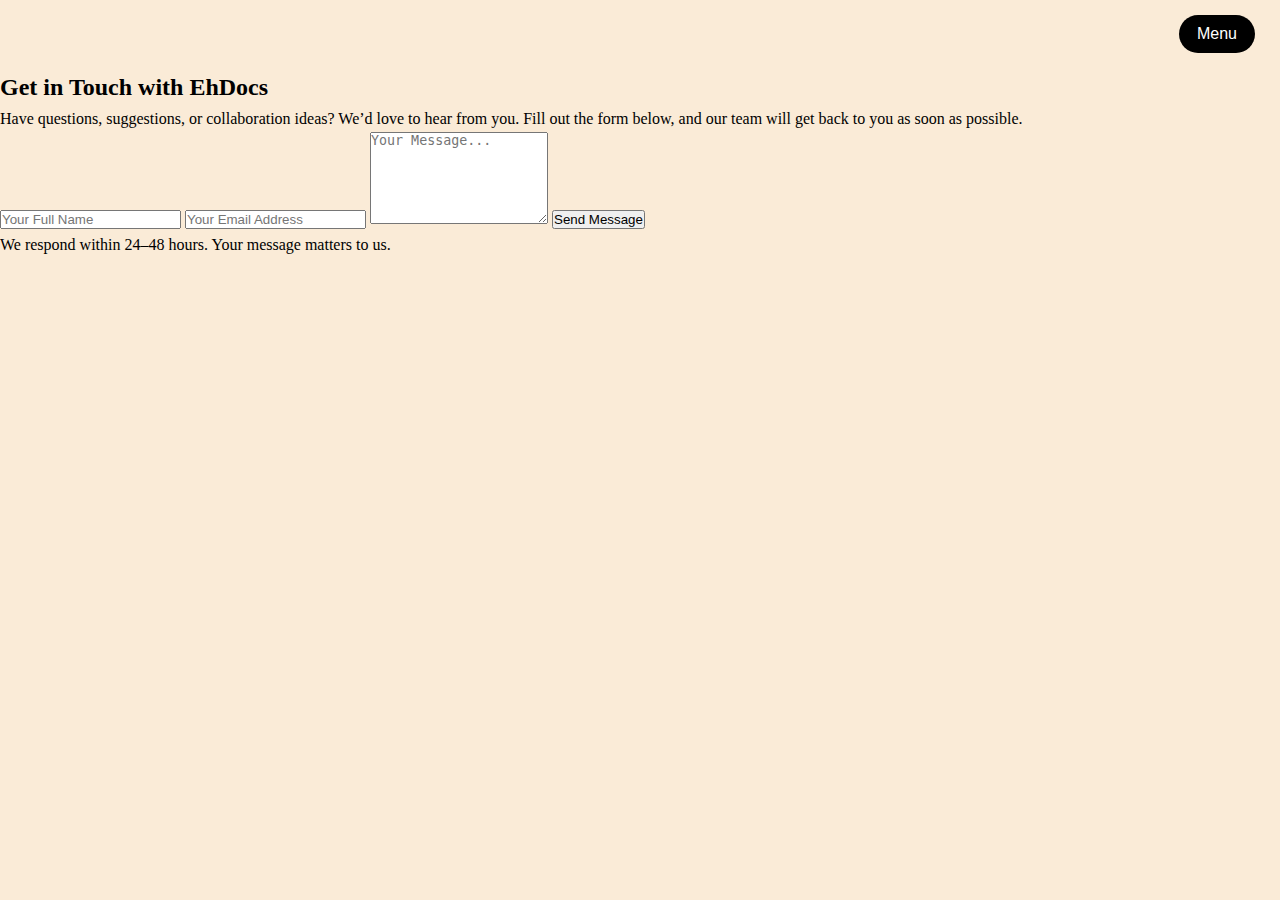
<file: contact-us.html>
<!DOCTYPE html>
<html lang="en">
<head>
  <!-- Basic Meta -->
  <meta charset="UTF-8" />
  <meta name="viewport" content="width=device-width, initial-scale=1.0" />
  <meta name="author" content="EhDocs" />

  <!-- SEO -->
  <title>Contact EhDocs – Get in Touch</title>
  <meta name="description" content="Have questions or ideas? Contact EhDocs for support, collaborations, or feedback. We’d love to hear from you!" />
  <meta name="keywords" content="contact EhDocs, document help, customer support, feedback, online editor" />

  <!-- Styles & Icon -->
  <link rel="stylesheet" href="style.css" />
  <link rel="icon" href="favicon.ico" type="image/x-icon" />
  <link rel="canonical" href="https://ehdocs.com/contact.html" />


  <!-- Open Graph (for sharing) -->
  <meta property="og:title" content="Contact EhDocs – Get in Touch" />
  <meta property="og:description" content="Reach out to EhDocs for support, feedback, or collaboration opportunities." />
  <meta property="og:image" content="https://ehdocs.com/contact-preview.jpg" />
  <meta property="og:type" content="website" />
  <meta property="og:url" content="https://ehdocs.com/contact.html" />

  <!-- Twitter Card -->
  <meta name="twitter:card" content="summary_large_image" />
  <meta name="twitter:title" content="Contact EhDocs – We’d Love to Hear from You" />
  <meta name="twitter:description" content="Have questions or feedback? Contact the EhDocs team today!" />
  <meta name="twitter:image" content="https://ehdocs.com/contact-preview.jpg" />

  <!-- Security -->
  <meta http-equiv="X-Content-Type-Options" content="nosniff">
  <meta http-equiv="X-Frame-Options" content="DENY">
  <meta name="referrer" content="no-referrer-when-downgrade">

  <!-- Structured Data -->
  <script type="application/ld+json">
  {
    "@context": "https://schema.org",
    "@type": "Organization",
    "name": "EhDocs",
    "url": "https://ehdocs.com",
    "logo": "https://ehdocs.com/logo.png",
    "description": "EhDocs is an online platform for creating and sharing professional documents easily.",
    "foundingDate": "2025",
    "sameAs": [
      "https://www.facebook.com/ehdocs",
      "https://www.instagram.com/ehdocs",
      "https://www.linkedin.com/company/ehdocs"
    ]
  }
  </script>
</head>

<body>
  <!-- Skip link for accessibility -->
  <a href="#home" class="skip-link">Skip to main content</a>

   <header class="header">
    <!-- Logo -->
    <div class="logo"></div>

    <!-- Open menu button -->
    <button class="menu-btn" id="openMenu" aria-label="Open navigation menu">
      Menu
    </button>

    <!-- Full-screen navigation overlay -->
    <nav class="menu-overlay" id="menuOverlay" aria-hidden="true">
      <button class="close-btn" id="closeMenu" aria-label="Close menu">&times; Close</button>
      <ul class="menu-links">
        <li><a href="./index.html">Home</a></li>
        <li><a href="./contact.html">Contact Us</a></li>
        <li><a href="#support">Support Us</a></li>
      </ul>
    </nav>
  </header>


<!-- Contact Us Section -->
<section id="contact" class="contact-section">
  <div class="contact-container">
    <h2>Get in Touch with EhDocs</h2>
    <p>
      Have questions, suggestions, or collaboration ideas? 
      We’d love to hear from you. Fill out the form below, 
      and our team will get back to you as soon as possible.
    </p>

    <form action="https://formsubmit.co/YOUR_EMAIL@gmail.com" method="POST" class="contact-form">
      <input type="text" name="name" placeholder="Your Full Name" required>
      <input type="email" name="email" placeholder="Your Email Address" required>
      <textarea name="message" rows="6" placeholder="Your Message..." required></textarea>
      <button type="submit" class="contact-btn">Send Message</button>
    </form>

    <p class="contact-note">We respond within 24–48 hours. Your message matters to us.</p>
  </div>
</section>

<script src="script.js"></script>
</body>

</html>
</file>
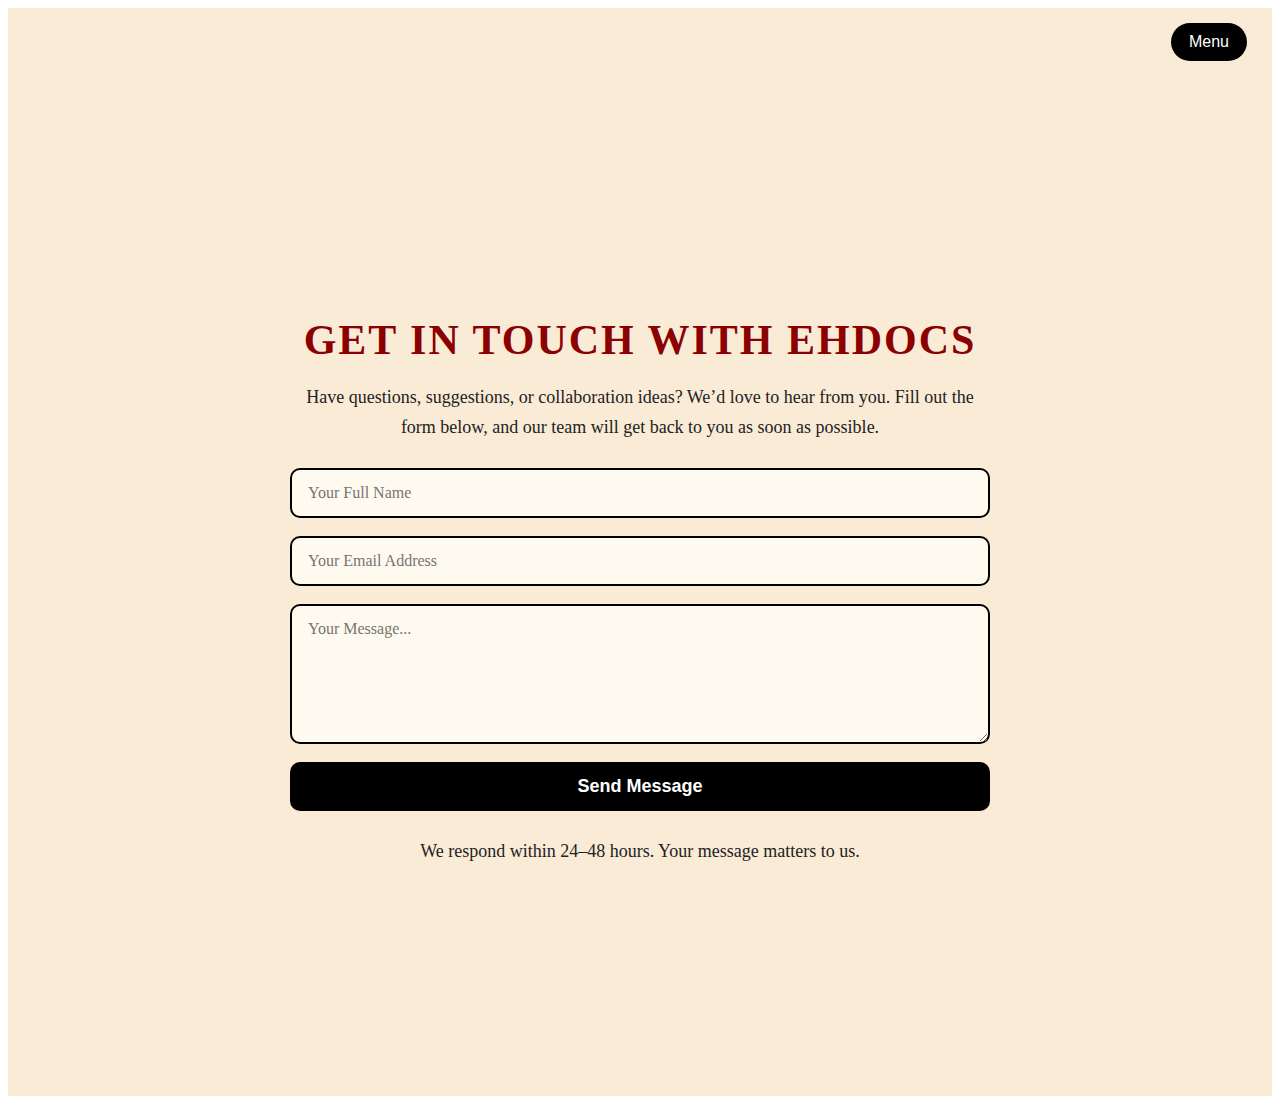
<file: contact.html>
<!DOCTYPE html>
<html lang="en">
<head>
  <meta charset="UTF-8" />
  <meta name="viewport" content="width=device-width, initial-scale=1.0" />
  <meta http-equiv="X-Content-Type-Options" content="nosniff">
  <meta http-equiv="X-Frame-Options" content="DENY">
  <meta name="referrer" content="no-referrer-when-downgrade">
  <meta name="theme-color" content="#ffffff">

  <title>EhDocs - Contact</title>
  <meta name="description" content="Get in touch with EhDocs for support, feedback, or inquiries about professional document creation." />
  <meta name="author" content="EhDocs" />

  <!-- Open Graph / Social Sharing -->
  <meta property="og:title" content="EhDocs - Contact" />
  <meta property="og:description" content="Reach out to EhDocs for support or inquiries about professional document creation." />
  <meta property="og:image" content="https://ehdocs.com/contact-preview.jpg" />
  <meta property="og:type" content="website" />
  <meta property="og:url" content="https://ehdocs.com/contact" />

  <!-- Twitter Card -->
  <meta name="twitter:card" content="summary_large_image" />
  <meta name="twitter:title" content="EhDocs - Contact" />
  <meta name="twitter:description" content="Get in touch with EhDocs for professional document support and inquiries." />
  <meta name="twitter:image" content="https://ehdocs.com/contact-preview.jpg" />

  <!-- Favicons -->
  <link rel="icon" href="/favicon.ico" type="image/x-icon" />
  <link rel="apple-touch-icon" sizes="180x180" href="/apple-touch-icon.png">
  <link rel="icon" type="image/png" sizes="32x32" href="/favicon-32x32.png">
  <link rel="icon" type="image/png" sizes="16x16" href="/favicon-16x16.png">

  <!-- Canonical URL -->
  <link rel="canonical" href="https://ehdocs.com/contact" />

  <!-- Preconnect & Preload for Performance -->
  <link rel="preconnect" href="https://ehdocs.com">
  <link rel="preload" href="contact.css" as="style">

  <!-- Main CSS -->
  <link rel="stylesheet" href="contact.css" />

  <!-- Simple Content Security Policy -->
  <meta http-equiv="Content-Security-Policy" content="default-src 'self'; script-src 'self'; style-src 'self' 'unsafe-inline'; img-src 'self' data:;">
</head>

<body>
  <!-- Skip link for accessibility -->
  <a href="#home" class="skip-link">Skip to main content</a>

   <header class="header">
    <!-- Logo -->
    <div class="logo"></div>

    <!-- Open menu button -->
    <button class="menu-btn" id="openMenu" aria-label="Open navigation menu">
      Menu
    </button>

    <!-- Full-screen navigation overlay -->
    <nav class="menu-overlay" id="menuOverlay" aria-hidden="true">
      <button class="close-btn" id="closeMenu" aria-label="Close menu">&times; Close</button>
      <ul class="menu-links">
        <li><a href="./index.html">Home</a></li>
        <li><a href="./contact.html">Contact Us</a></li>
        <li><a href="#support">Support Us</a></li>
      </ul>
    </nav>
  </header>


<!-- Contact Us Section -->
<section id="contact" class="contact-section">
  <div class="contact-container">
    <h2>Get in Touch with EhDocs</h2>
    <p>
      Have questions, suggestions, or collaboration ideas? 
      We’d love to hear from you. Fill out the form below, 
      and our team will get back to you as soon as possible.
    </p>

    <form action="https://formsubmit.co/YOUR_EMAIL@gmail.com" method="POST" class="contact-form">
      <input type="text" name="name" placeholder="Your Full Name" required>
      <input type="email" name="email" placeholder="Your Email Address" required>
      <textarea name="message" rows="6" placeholder="Your Message..." required></textarea>
      <button type="submit" class="contact-btn">Send Message</button>
    </form>

    <p class="contact-note">We respond within 24–48 hours. Your message matters to us.</p>
  </div>
</section>

<script src="script.js"></script>
</body>

</html>
</file>
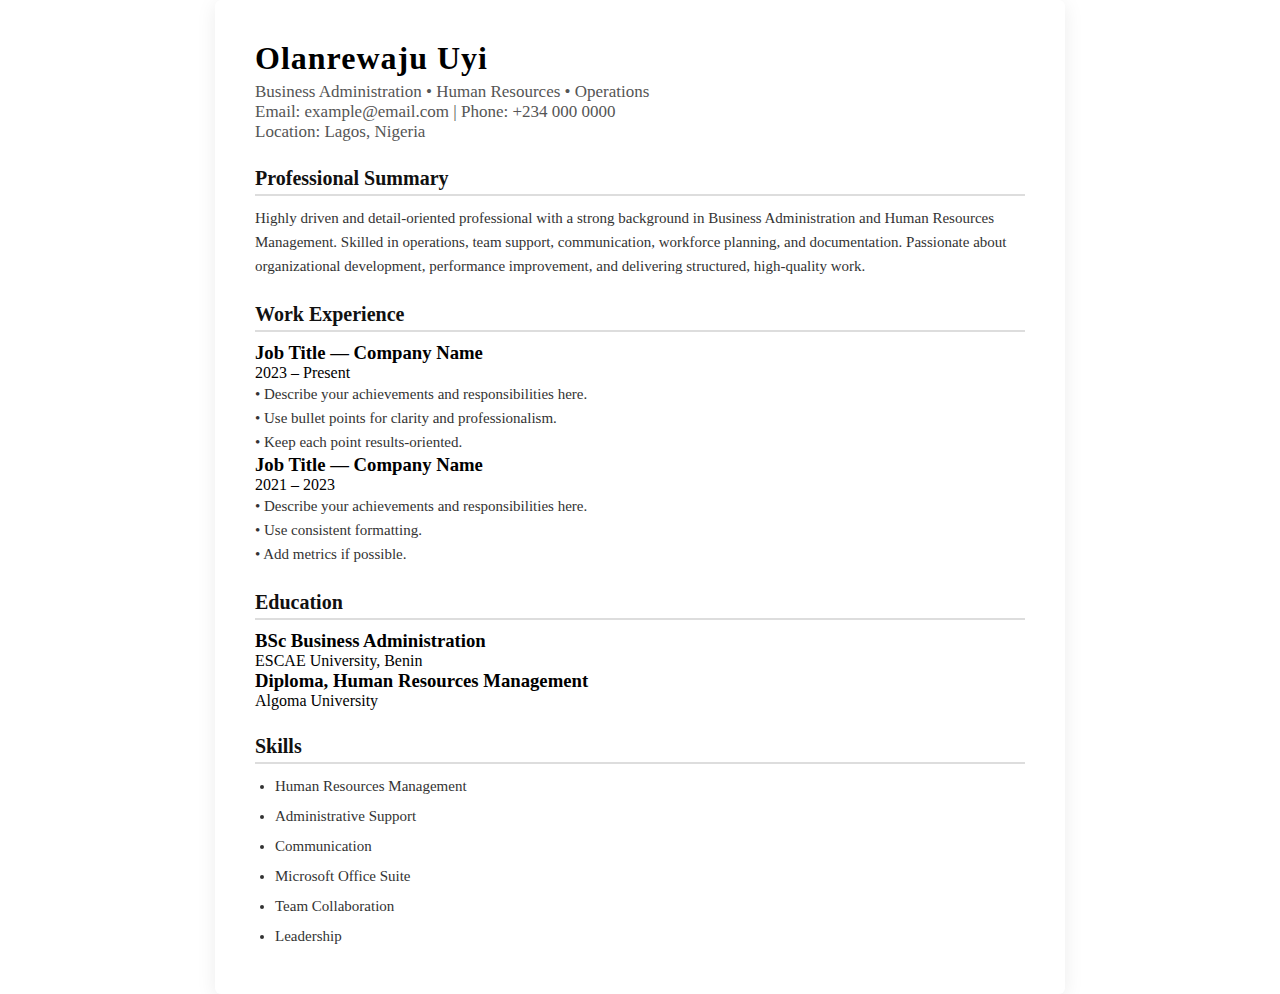
<file: resume1.html>
<!DOCTYPE html>
<html lang="en">
<head>
<meta charset="UTF-8">
<meta name="viewport" content="width=device-width, initial-scale=1.0">
<link rel="stylesheet" href="resume-template.css">
<title>Resume Template 1</title>
</head>

<body>

<div class="resume-container">

  <!-- Header -->
  <header class="resume-header">
    <h1 contenteditable="true">Olanrewaju Uyi</h1>
    <p contenteditable="true">Business Administration • Human Resources • Operations</p>
    <p contenteditable="true">Email: example@email.com | Phone: +234 000 0000</p>
    <p contenteditable="true">Location: Lagos, Nigeria</p>
  </header>

  <!-- Summary -->
  <section class="resume-section">
    <h2>Professional Summary</h2>
    <p contenteditable="true">
      Highly driven and detail-oriented professional with a strong background in Business Administration 
      and Human Resources Management. Skilled in operations, team support, communication, workforce 
      planning, and documentation. Passionate about organizational development, performance improvement, 
      and delivering structured, high-quality work.
    </p>
  </section>

  <!-- Experience -->
  <section class="resume-section">
    <h2>Work Experience</h2>

    <div class="resume-item">
      <h3 contenteditable="true">Job Title — Company Name</h3>
      <span contenteditable="true" class="resume-date">2023 – Present</span>
      <p contenteditable="true">
        • Describe your achievements and responsibilities here.<br>
        • Use bullet points for clarity and professionalism.<br>
        • Keep each point results-oriented.
      </p>
    </div>

    <div class="resume-item">
      <h3 contenteditable="true">Job Title — Company Name</h3>
      <span contenteditable="true" class="resume-date">2021 – 2023</span>
      <p contenteditable="true">
        • Describe your achievements and responsibilities here.<br>
        • Use consistent formatting.<br>
        • Add metrics if possible.
      </p>
    </div>
  </section>

  <!-- Education -->
  <section class="resume-section">
    <h2>Education</h2>

    <div class="resume-item">
      <h3>BSc Business Administration</h3>
      <span class="resume-date">ESCAE University, Benin</span>
    </div>

    <div class="resume-item">
      <h3>Diploma, Human Resources Management</h3>
      <span class="resume-date">Algoma University</span>
    </div>
  </section>

  <!-- Skills -->
  <section class="resume-section">
    <h2>Skills</h2>
    <ul contenteditable="true" class="skills-list">
      <li>Human Resources Management</li>
      <li>Administrative Support</li>
      <li>Communication</li>
      <li>Microsoft Office Suite</li>
      <li>Team Collaboration</li>
      <li>Leadership</li>
    </ul>
  </section>

</div>

</body>
</html>
</file>
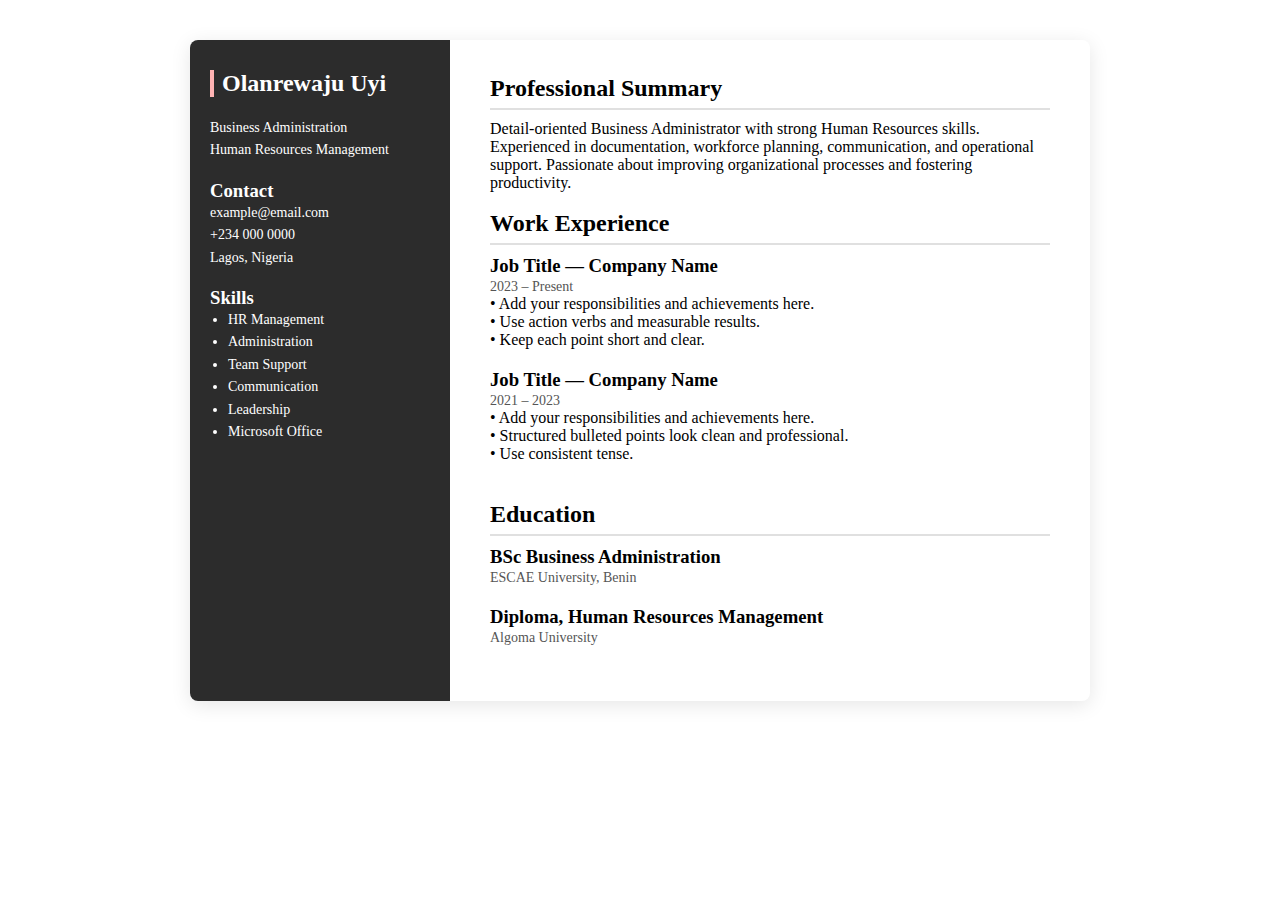
<file: resume2.html>
<!DOCTYPE html>
<html lang="en">
<head>
<meta charset="UTF-8">
<meta name="viewport" content="width=device-width, initial-scale=1.0">
<link rel="stylesheet" href="resume-template.css">
<title>Resume Template 2</title>

<style>
/* Extra styling and still compatible with resume-template.css */

.resume-layout {
  display: flex;
  max-width: 900px;
  margin: 40px auto;
  background: #ffffff;
  border-radius: 8px;
  overflow: hidden;
  box-shadow: 0 4px 20px rgba(0,0,0,0.1);
}

/* Left Sidebar */
.sidebar {
  width: 260px;
  background: #2c2c2c;
  color: white;
  padding: 30px 20px;
}

.sidebar h2 {
  color: #fff;
  margin-bottom: 20px;
  border-left: 4px solid #ffb3b3;
  padding-left: 8px;
}

.sidebar p, .sidebar li {
  font-size: 14px;
  line-height: 1.6;
}

.sidebar ul {
  padding-left: 18px;
}

/* Main Content */
.main-content {
  flex: 1;
  padding: 35px 40px;
}

.main-content h2 {
  margin-bottom: 10px;
  border-bottom: 2px solid #e0e0e0;
  padding-bottom: 6px;
}

.resume-item {
  margin-bottom: 20px;
}

.resume-item h3 {
  margin: 0;
}

.resume-date {
  font-size: 14px;
  color: #555;
}
</style>
</head>

<body>

<div class="resume-layout">

  <!-- LEFT SIDEBAR -->
  <aside class="sidebar">
    <h2 contenteditable="true">Olanrewaju Uyi</h2>

    <p contenteditable="true">
      Business Administration<br>
      Human Resources Management
    </p>

    <br>

    <h3>Contact</h3>
    <p contenteditable="true">example@email.com</p>
    <p contenteditable="true">+234 000 0000</p>
    <p contenteditable="true">Lagos, Nigeria</p>

    <br>

    <h3>Skills</h3>
    <ul contenteditable="true">
      <li>HR Management</li>
      <li>Administration</li>
      <li>Team Support</li>
      <li>Communication</li>
      <li>Leadership</li>
      <li>Microsoft Office</li>
    </ul>
  </aside>

  <!-- MAIN CONTENT -->
  <section class="main-content">

    <h2>Professional Summary</h2>
    <p contenteditable="true">
      Detail-oriented Business Administrator with strong Human Resources skills. Experienced in 
      documentation, workforce planning, communication, and operational support. Passionate about improving 
      organizational processes and fostering productivity.
    </p>

    <br>

    <h2>Work Experience</h2>

    <div class="resume-item">
      <h3 contenteditable="true">Job Title — Company Name</h3>
      <span contenteditable="true" class="resume-date">2023 – Present</span>
      <p contenteditable="true">
        • Add your responsibilities and achievements here.<br>
        • Use action verbs and measurable results.<br>
        • Keep each point short and clear.
      </p>
    </div>

    <div class="resume-item">
      <h3 contenteditable="true">Job Title — Company Name</h3>
      <span contenteditable="true" class="resume-date">2021 – 2023</span>
      <p contenteditable="true">
        • Add your responsibilities and achievements here.<br>
        • Structured bulleted points look clean and professional.<br>
        • Use consistent tense.
      </p>
    </div>

    <br>

    <h2>Education</h2>

    <div class="resume-item">
      <h3>BSc Business Administration</h3>
      <span class="resume-date">ESCAE University, Benin</span>
    </div>

    <div class="resume-item">
      <h3>Diploma, Human Resources Management</h3>
      <span class="resume-date">Algoma University</span>
    </div>
  </section>
</div>

</body>
</html>
</file>
<file: style.css>
* {
  margin: 0;
  padding: 0;
  box-sizing: border-box;
}


html,
body {
  scroll-snap-type: y mandatory;
}

section {
  scroll-snap-align: start;
}


/* Body setup */
body {
  background-color: antiquewhite;
  font-family: 'Playfair Display', serif;
  color: black;
  height: 100vh;
  line-height: 1.6;
  scroll-behavior: smooth;
}

/* Shared full-screen centered section */
.fullscreen-center {
  text-align: center;
  min-height: 100vh;         
  display: flex;            
  flex-direction: column;    
  justify-content: center;   
  align-items: center;      
  padding: 0 20px;       
  overflow: hidden;
}


/* Hide skip link */
.skip-link {
  display: none;
}

/* Sticky header sticky */
.header {
  position: sticky;
  top: 0;
  z-index: 100; /* keeps it above other sections */
  display: flex;
  justify-content: space-between;
  align-items: center;
  padding: 15px 25px;
}

/* Logo text */
.logo {
  font-size: 26px;
  font-weight: 900;
  letter-spacing: 1px;
}

/* Menu button */
.menu-btn {
  background: black;
  color: white;
  border: none;
  border-radius: 20px;
  padding: 10px 18px;
  font-size: 16px;
  cursor: pointer;
  transition: background 0.3s ease;
}

.menu-btn:hover {
  background: darkred;
}


/* Fullscreen overlay menu */
.menu-overlay {
  position: fixed;
  
  inset: 0;
  background-color: rgba(250, 235, 215, 0.98);
  display: none;
  flex-direction: column;
  justify-content: center;
  align-items: center;
  z-index: 10;
}

/* When active */
.menu-overlay.active {
  display: flex;
}

/* Close button */
.close-btn {
  position: absolute;
  top: 20px;
  right: 25px;
  background: black;
  color: white;
  border: none;
  border-radius: 20px;
  padding: 8px 16px;
  font-size: 16px;
  cursor: pointer;
  transition: background 0.3s ease;
}

.close-btn:hover {
  background: darkred;
}

/* Menu links */
.menu-links {
  list-style: none;
  text-align: center;
}

.menu-links li {
  margin: 20px 0;
  color: black;
}

.menu-links a {
  text-decoration: none;
  transition: color 0.3s ease;
  font-weight: 900;
  font-size: 3rem;
  text-transform: uppercase;
  letter-spacing: -1px;
  line-height: 1;
  text-align: center;
}


.menu-links a:hover {
  color: darkred;
}

/* Hero section */
.hero {
}


/* Hero main text */
.hero-text {
  font-weight: 900;
  font-size: 70px;
  line-height: 1.1;
  letter-spacing: 2px;
}

/* Tilted word styles */
.hero-text .word {
  display: block;
  text-transform: uppercase;
}

.tilt-left {
  transform: rotate(-2deg);
  color: darkred;
}

.tilt-right {
  transform: rotate(3deg);
}

/* Hero paragraph */
.hero-content {
  margin-top: 10px;
  padding: 0 20px;
}

.hero-content p {
  font-size: 20px;
  max-width: 600px;
  margin: 0 auto 30px;
}

/* Hero buttons */
.hero-buttons {
  display: flex;
  justify-content: center;
  gap: 25px;
}

.hero-buttons button {
  background-color: black;
  color: white;
  border: none;
  padding: 6px 24px;
  font-size: 18px;
  border-radius: 15px;
  cursor: pointer;
  transition: background-color 0.3s ease;
}

.hero-buttons button:hover {
  background-color: darkred;
}
.build-btn{
}

.donate-btn{
}

/*About Gallery Section*/
.about-gallery {
}

/* Text section */
.about-text {
  max-width: 600px;
}

.about-text h2 {
  font-size: 2.8rem;
  font-weight: bold;
  margin-bottom: 20px;
  text-transform: uppercase;
}

.about-text p {
  font-size: 1.2rem;
  color: #222;
  line-height: 1.8;
}

/* Highlighted words */
.about-text .write {
  background-color: darkorange;
  padding: 3px 6px;
  border-radius: 8px;
  color: white;
}
.about-text .design {
  background-color: black;
  padding: 3px 6px;
  border-radius: 8px;
  color: white;
}
.about-text .share {
  background-color: darkred;
  padding: 3px 6px;
  border-radius: 8px;
  color: white;
}

/* Responsive design */
@media (max-width: 768px) {
  .about-text h2 {
    font-size: 2rem;
  }
  .about-text p {
    font-size: 1rem;
  }
}

.category-combined{
}


/* Category intro */
.category-intro {
  text-align: center;
  padding: 40px 20px 10px;
  max-width: 800px;
  margin: 0 auto;
}

.category-intro h2 {
  font-size: 1.8em;
  margin-bottom: 15px;
  font-weight: 800;
}

.category-intro p {
  font-size: 1.1em;
  color: #222;
  line-height: 1.6;
  max-width: 600px;
  margin-bottom: 50px;
}

/* Category grid layout */
.category-section {
  text-align: center;
  padding: 20px 20px 40px;
  margin-top: -30px;
}

.category-grid {
  display: grid;
  grid-template-columns: repeat(2, 1fr);
  gap: 25px;
  max-width: 800px;
  margin: 0 auto;
}

/* Category cards */
.category-card {
  background: antiquewhite;
  border-radius: 15px;
  box-shadow: 0 4px 10px orangered;
  padding: 20px 15px;
  transition: transform 0.3s ease, box-shadow 0.3s ease;
}

.category-card:hover {
  transform: translateY(-6px);
  box-shadow: 0 6px 18px black;
  
}

.category-image {
  width: 100%;
  height: 140px;
  object-fit: cover;
  border-radius: 10px;
  margin-bottom: 10px;
  transition: transform 0.3s ease;
}

.category-card:hover .category-image {
  transform: scale(1.05);
}

.category-card h3 {
  font-size: 1.1em;
  margin-top: 8px;
}

/* Mobile responsive */
@media (max-width: 480px) {
  .category-grid {
    gap: 15px;
  }
  .category-card {
    padding: 15px 10px;
  }
  .category-image {
    height: 120px;
  }
  .category-card h3 {
    font-size: 1em;
  }
}

/*Why CHOOSE US*/

.choose-section{
}

.why-hero-text {
  font-weight: 900;
  font-size: 50px;
  color: darkred;
  line-height: 1.1;
  letter-spacing: 2px;
  text-align: center;
  margin-top: 150px;
}

/* Each word block */
.why-word {
  display: block;
  text-transform: uppercase;
}

/* Tilted words */
.choose-tilt-left {
  transform: rotate(-2deg);
  color: black;
}

.docs-tilt-right {
  transform: rotate(3deg);
  color: orangered;
}

/*Why Story*/

.why-story {
  max-width: 800px;
  margin-top: 10px;
  padding: 0 20px;
  font-size: 18px;
  line-height: 1.8;
  color: #222;
  text-align: center;
}

.why-story p {
  margin: 10%;
}

/* Highlight Styles */
.highlight-red {
  background-color: darkred;
  color: white;
  padding: 2px 6px;
  border-radius: 6px;
}

.highlight-orange {
  background-color: #ff4500;
  color: white;
  padding: 2px 6px;
  border-radius: 6px;
}

.highlight-black {
  background-color: black;
  color: white;
  padding: 2px 6px;
  border-radius: 6px;
}

/* Responsive */
@media (max-width: 600px) {
  .why-story {
    font-size: 16px;
    padding: 0 10px;
  }
}

/* Hire Section */

.Hiresection{
}

.hire-section {
  text-align: center;
  max-width: 900px;
  line-height: 1.6;
  color: black;
}


.hire-section h3 {
  font-size: 48px;
  font-weight: 900;
  line-height: 1.2;
  letter-spacing: 1.5px;
  text-transform: uppercase;
  display: inline-block;
  position: relative;
}

/* First Span: bold, elegant emphasis */
.highlight-one {
  color: orangered;
  font-style: italic;
  letter-spacing: 2px;
  padding-bottom: 5px;
}

/* Second Span: modern accent */
.highlight-two {
  color: red-orange;
  font-weight: 700;
  background-color: rgba(255, 69, 0, 0.08); /* subtle orange tint */
  border-radius: 10px;
  padding: 5px 10px;
}

/*Paragraph with text colors */

.hire-p{
  margin: 20px;
}

.text-darkred {
  color: darkred;
}

.text-black {
  color: black;
}

.text-redorange {
  color: orangered;
}

/* Button style */
.hire-btn {
  display: inline-block;
  margin-top: 25px;
  background-color: black;
  color: white;
  text-decoration: none;
  padding: 12px 28px;
  border-radius: 8px;
  font-weight: bold;
  transition: background-color 0.3s ease, transform 0.3s ease;
}

.hire-btn:hover {
  background-color: darkred;
  transform: translateY(-4px);
}

/*Footer Section*/

  .Ehdocsfooter{
}

.footer-container {
  display: grid;
  grid-template-columns: repeat(auto-fit, minmax(180px, 1fr));
  gap: 40px;
  margin-bottom: 40px;
}

/* Titles */
.footer-title {
  display: block;
  font-size: 20px;
  font-weight: 900;
  text-transform: uppercase;
  letter-spacing: 1px;
  margin-bottom: 10px;
  color: darkred;
  cursor: pointer;
  transition: color 0.3s ease;
}

.footer-title:hover {
  color: orangered;
}

/* Hide checkbox */
.toggle {
  display: none;
}

/* Footer list */
.footer-list {
  list-style: none;
  padding: 0;
  margin: 0;
  max-height: none;
  overflow: hidden;
  transition: max-height 0.4s ease;
}

.footer-list li {
  margin: 10px 0;
  color: black;
}

.footer-list li a {
  color: black;
  text-decoration: none;
  font-weight: 500;
  transition: color 0.3s ease;
}

.footer-list li a:hover {
  color: darkred;
}

/* Divider */
.footer-bottom {
  text-align: center;
  border-top: 1px solid rgba(0, 0, 0, 0.2);
  padding-top: 20px;
  font-size: 14px;
  color: #333;
}

/* Mobile Accordion */
@media (max-width: 768px) {
  .footer-container {
    grid-template-columns: 1fr;
    gap: 20px;
  }

  .footer-list {
    max-height: 0;
  }

  .toggle:checked + .footer-title + .footer-list {
    max-height: 300px; /* expands smoothly */
    transition: max-height 0.4s ease-in-out;
  }

  .footer-title::after {
    content: '+';
    float: right;
    transition: transform 0.3s;
  }

  .toggle:checked + .footer-title::after {
    transform: rotate(45deg);
  }
}
</file>
<file: contact.css>
/* Hide skip link */
.skip-link {
  display: none;
}

/* Sticky header sticky */
.header {
  background-color: antiquewhite;
  position: sticky;
  top: 0;
  z-index: 100;
  display: flex;
  justify-content: space-between;
  align-items: center;
  padding: 15px 25px;
}

/* Logo text */
.logo {
  font-size: 26px;
  font-weight: 900;
  letter-spacing: 1px;
}

/* Menu button */
.menu-btn {
  background: black;
  color: white;
  border: none;
  border-radius: 20px;
  padding: 10px 18px;
  font-size: 16px;
  cursor: pointer;
  transition: background 0.3s ease;
}

.menu-btn:hover {
  background: darkred;
}

/* Fullscreen overlay menu */
.menu-overlay {
  position: fixed;
  inset: 0;
  background-color: rgba(250, 235, 215, 0.98);
  display: none;
  flex-direction: column;
  justify-content: center;
  align-items: center;
  z-index: 10;
}

/* When active */
.menu-overlay.active {
  display: flex;
}

/* Close button */
.close-btn {
  position: absolute;
  top: 20px;
  right: 25px;
  background: black;
  color: white;
  border: none;
  border-radius: 20px;
  padding: 8px 16px;
  font-size: 16px;
  cursor: pointer;
  transition: background 0.3s ease;
}

.close-btn:hover {
  background: darkred;
}

/* Menu links */
.menu-links {
  list-style: none;
  text-align: center;
}

.menu-links li {
  margin: 20px 0;
}

.menu-links a {
  text-decoration: none;
  color: black;
  transition: color 0.3s ease;
  font-weight: 900;
  font-size: 3rem;
  text-transform: uppercase;
  letter-spacing: -1px;
  line-height: 1;
  text-align: center;
}

.menu-links a:hover {
  color: darkred;
}

/* Contact Us Section */
.contact-section {
  background-color: antiquewhite;
  min-height: 100vh;
  display: flex;
  justify-content: center;
  align-items: center;
  padding: 60px 20px;
  text-align: center;
  font-family: 'Playfair Display', serif;
}

.contact-container {
  max-width: 700px;
  width: 100%;
}

.contact-container h2 {
  font-size: 42px;
  font-weight: 900;
  color: darkred;
  margin-bottom: 10px;
  text-transform: uppercase;
  letter-spacing: 2px;
}

.contact-container p {
  color: #222;
  margin-bottom: 25px;
  line-height: 1.7;
  font-size: 18px;
}

/* Form Styling */
.contact-form {
  display: flex;
  flex-direction: column;
  gap: 18px;
  margin-bottom: 25px;
}

.contact-form input,
.contact-form textarea {
  padding: 14px 16px;
  border: 2px solid black;
  border-radius: 10px;
  font-size: 16px;
  font-family: 'Playfair Display', serif;
  background-color: #fffaf0;
  color: #222;
  transition: border-color 0.3s ease, background-color 0.3s ease;
}

.contact-form input:focus,
.contact-form textarea:focus {
  border-color: darkred;
  background-color: #fff5f0;
  outline: none;
}

/* Submit Button */
.contact-btn {
  background-color: black;
  color: white;
  font-weight: bold;
  padding: 14px 0;
  border: none;
  border-radius: 10px;
  font-size: 18px;
  cursor: pointer;
  transition: background 0.3s ease, transform 0.3s ease;
}

.contact-btn:hover {
  background-color: darkred;
  transform: translateY(-3px);
}

/* Footer Note */
.contact-note {
  color: #333;
  font-size: 15px;
  margin-top: 10px;
}

/* Responsive */
@media (max-width: 600px) {
  .contact-container h2 {
    font-size: 32px;
  }
  
  .contact-container p {
    font-size: 16px;
  }
}
</file>
<file: resume-template.css>
/* ================
   GLOBAL RESET
   ================ */
* {
  margin: 0;
  padding: 0;
  box-sizing: border-box;
}

body.resume-page {
  font-family: "Helvetica", Arial, sans-serif;
  background: #f2f2f2;
  padding: 30px;
  color: #222;
}

/* ================
   RESUME CONTAINER
   ================ */
.resume-container {
  max-width: 850px;
  background: white;
  padding: 40px;
  margin: auto;
  border-radius: 6px;
  box-shadow: 0 4px 20px rgba(0,0,0,0.08);
}

/* 2-column version (resume2) */
.two-column {
  display: grid;
  grid-template-columns: 280px auto;
  gap: 30px;
}

/* ================
   TYPOGRAPHY
   ================ */
.resume-header h1 {
  font-size: 32px;
  letter-spacing: 1px;
  font-weight: 700;
  margin-bottom: 5px;
}

.resume-header p {
  font-size: 17px;
  color: #555;
}

.resume-section h2 {
  font-size: 20px;
  margin-bottom: 10px;
  color: #111;
  border-bottom: 2px solid #ddd;
  padding-bottom: 4px;
}

.resume-section p,
.resume-section ul {
  font-size: 15px;
  line-height: 1.6;
  color: #333;
}

/* Spacing between sections */
.resume-section {
  margin-top: 25px;
}

/* ================
   SIDEBAR (resume2)
   ================ */
.resume-sidebar {
  background: #fafafa;
  padding: 25px;
  border-radius: 6px;
  border: 1px solid #e8e8e8;
}

.resume-sidebar h2 {
  border-bottom: 1px solid #ddd;
}

.resume-sidebar ul {
  margin-left: 18px;
  margin-top: 10px;
}

.resume-sidebar li {
  margin-bottom: 6px;
  line-height: 1.4;
}

/* ================
   LIST STYLING
   ================ */
.resume-section ul {
  margin-left: 20px;
  margin-top: 10px;
}

.resume-section li {
  margin-bottom: 6px;
}

/* ================
   CONTENTEDITABLE (for later editing)
   ================ */
[contenteditable="true"] {
  outline: none;
  cursor: text;
}

[contenteditable="true"]:hover {
  background: #f7f7f7;
}

/* ================
   MOBILE RESPONSIVE
   ================ */
@media (max-width: 768px) {
  .resume-container {
    padding: 25px;
  }

  .two-column {
    grid-template-columns: 1fr;
  }
}
</file>
